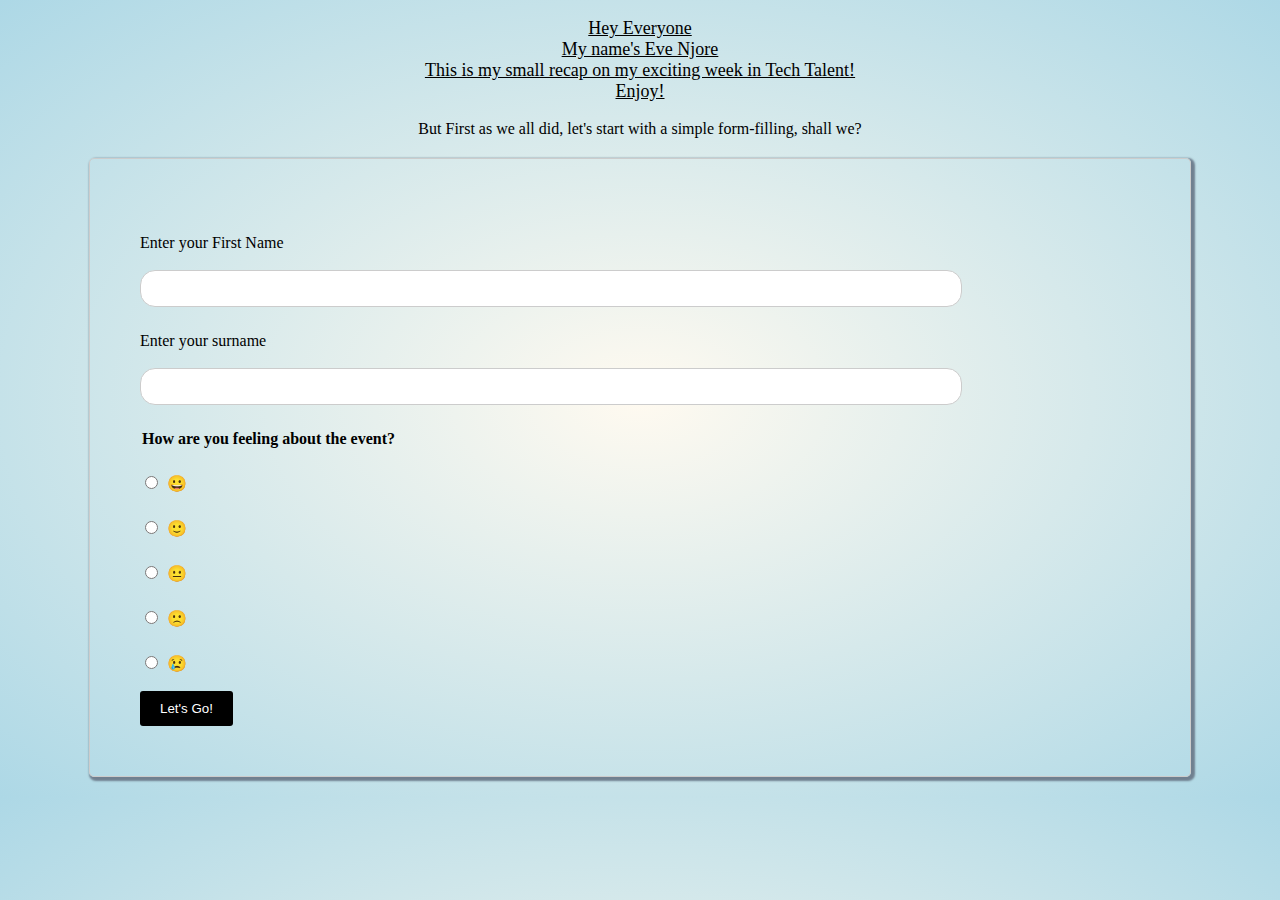
<file: Index.html>
<!DOCTYPE html>
<html lang="en">
<head>
    <meta charset="UTF-8">
    <meta name="viewport" content="width=device-width, initial-scale=1.0">
    <meta name ="author" content="Eve Njore">
    <meta name="description" content="Tech-Talent recap">
    <title>Registration Form</title>
    <link rel="stylesheet" href="styles.css">
</head>
	<body style="background-image: radial-gradient(ellipse, floralwhite, lightblue">
	<header>
	<p style="text-align: center; font-family: Dancing Script, cursive; font-size: large; text-decoration: underline" >
        Hey Everyone<br>My name's Eve Njore<br>This is my small recap on my exciting week in Tech Talent!<br>Enjoy!
    </p>
    <p style="text-align: center;">
        But First as we all did, let's start with a simple form-filling, shall we?
    </p>
	</header>
    <div>
        <form action="Days.html">
            <label for="Fname">Enter your First Name</label><br>
            <input type="text" id="Fname" name="Fname" value="" required><br>

            <label for="Sname">Enter your surname</label><br>
            <input type="text" id="Sname" name="Sname" value="" required><br>

            <legend>
               How are you feeling about the event?
            </legend>
            <label>
                <input type="radio"  name="mood" value="😀"> 😀
              </label>
              <label>
                <input type="radio"  name="mood" value="🙂"> 🙂
              </label>
              <label>
                <input type="radio"  name="mood" value="😐"> 😐
              </label>
              <label>
                <input type="radio" name="mood" value="🙁"> 🙁
              </label>
              <label>
                <input type="radio" name="mood" value="😢"> 😢
              </label><br>

            <button type="submit">Let's Go!</button>
        </form>
    </div>
</body>
</html>
</file>
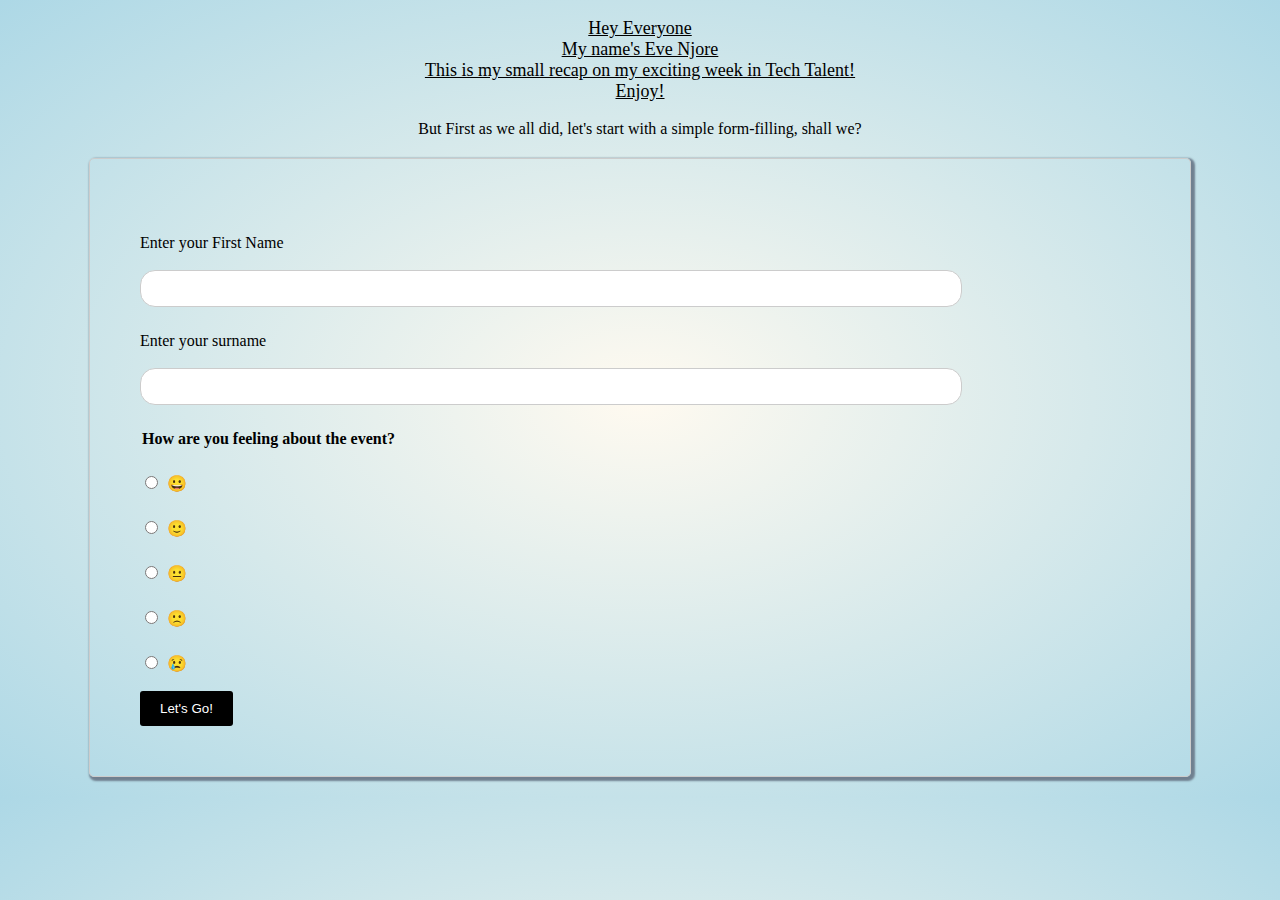
<file: index.html>
<!DOCTYPE html>
<html lang="en">
<head>
    <meta charset="UTF-8">
    <meta name="viewport" content="width=device-width, initial-scale=1.0">
    <meta name ="author" content="Eve Njore">
    <meta name="description" content="Tech-Talent recap">
    <title>Registration Form</title>
    <link rel="stylesheet" href="styles.css">
</head>
	<body style="background-image: radial-gradient(ellipse, floralwhite, lightblue">
	<header>
	<p style="text-align: center; font-family: Dancing Script, cursive; font-size: large; text-decoration: underline" >
        Hey Everyone<br>My name's Eve Njore<br>This is my small recap on my exciting week in Tech Talent!<br>Enjoy!
    </p>
    <p style="text-align: center;">
        But First as we all did, let's start with a simple form-filling, shall we?
    </p>
	</header>
    <div>
        <form action="Days.html">
            <label for="Fname">Enter your First Name</label><br>
            <input type="text" id="Fname" name="Fname" value="" required><br>

            <label for="Sname">Enter your surname</label><br>
            <input type="text" id="Sname" name="Sname" value="" required><br>

            <legend>
               How are you feeling about the event?
            </legend>
            <label>
                <input type="radio"  name="mood" value="😀"> 😀
              </label>
              <label>
                <input type="radio"  name="mood" value="🙂"> 🙂
              </label>
              <label>
                <input type="radio"  name="mood" value="😐"> 😐
              </label>
              <label>
                <input type="radio" name="mood" value="🙁"> 🙁
              </label>
              <label>
                <input type="radio" name="mood" value="😢"> 😢
              </label><br>

            <button type="submit">Let's Go!</button>
        </form>
    </div>
</body>
</html>
</file>
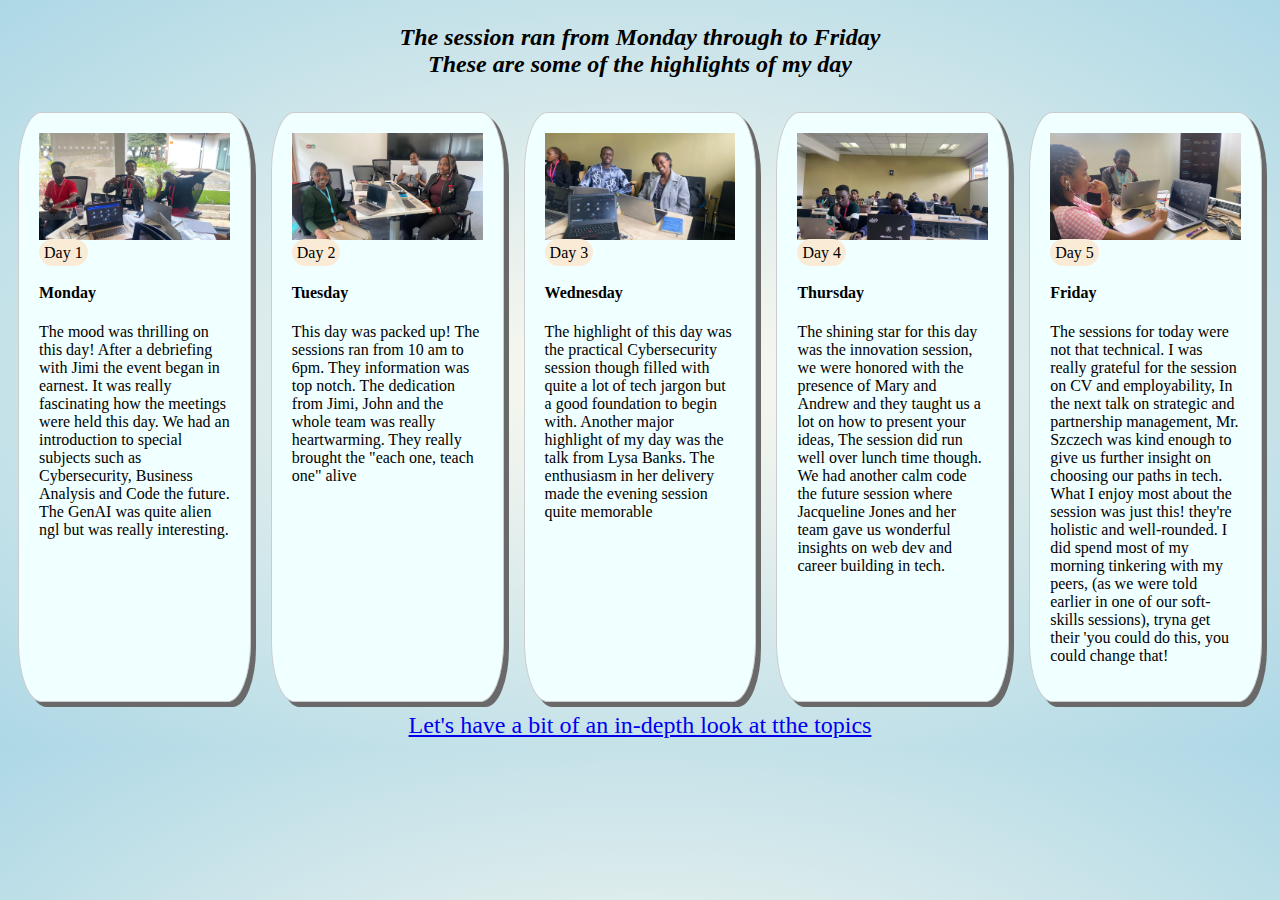
<file: Days.html>
<!DOCTYPE html>
<html lang="en">
<head>
    <meta charset="UTF-8">
    <meta name="viewport" content="width=device-width, initial-scale=1.0">
    <title>Preview of the days</title>
    <link rel="stylesheet" href="styles.css">
</head>
<body style="background-image: radial-gradient(ellipse, floralwhite, lightblue)">
<header>
	<h3 style="font-size: 24px;font-style: oblique; text-align: center; color: black" >
		The session ran from Monday through to Friday <br>
		These are some of the highlights of my day
	</h3>
</header>
	<div class="day-container">

    <div class="day-card">
        <div class="img-card">
					<img src="recap.jpg" alt="recap image" class="card-image" width="600">
				</div>
			<div class="card-body">
				<span class="day-tag1">Day 1</span>
				<h4>Monday</h4>
				<p>
					The mood was thrilling on this day!
					After a debriefing with Jimi the event began in earnest.
					It was really fascinating how the meetings were held this day.
					We had an introduction to special subjects such as Cybersecurity, Business Analysis and Code the future.
					The GenAI was quite alien ngl but was really interesting.
				</p>
			</div>
    </div>

		<div class="day-card">
			<div class="img-card">
				<img src="recap1.jpg" alt="recap image" class="card-image">
			</div>
			<div class="card-body">
				<span class="day-tag2">Day 2</span>
				<h4>Tuesday</h4>
				<p>This day was packed up!
					The sessions ran from 10 am to 6pm.
					They information was top notch.
					The dedication from Jimi, John and the whole team was really heartwarming.
					They really brought the "each one, teach one" alive
				</p>
			</div>
		</div>

		<div class="day-card">
			<div class="img-card">
				<img src="recap2.jpg" alt="recap image" class="card-image">
			</div>
			<div class="card-body">
				<span class="day-tag3">Day 3</span>
				<h4>Wednesday</h4>
				<p>The highlight of this day was the practical Cybersecurity session though filled with quite a lot of tech jargon but a good foundation to begin with.
					Another major highlight of my day was the talk from Lysa Banks. The enthusiasm in her delivery made the evening session quite memorable
				</p>
			</div>
		</div>

		<div class="day-card">
			<div class="img-card">
				<img src="recap4.jpg" alt="recap image" class="card-image">
			</div>
			<div class="card-body">
				<span class="day-tag4">Day 4</span>
				<h4>Thursday</h4>
				<p>
					The shining star for this day was the innovation session,
					we were honored with the presence of Mary and Andrew and they taught us a lot on how to present your ideas,
					The session did run well over lunch time though.
					We had another calm code the future session where Jacqueline Jones and her team gave us wonderful insights on web dev and career building in tech.
				</p>
			</div>
		</div>

		<div class="day-card">
			<div class="img-card">
				<img src="recap5.jpg" alt="recap image" class="card-image">
			</div>
			<div class="card-body">
				<span class="day-tag5">Day 5</span>
				<h4>Friday</h4>
				<p>
					The sessions for today were not that  technical.
					I was really grateful for the session on CV and employability,
					In the next talk on strategic and partnership management,
					Mr. Szczech was kind enough to give us further insight on choosing our paths in tech.
					What I enjoy most about the session was just this!
					they're holistic and well-rounded.
					I did spend most of my morning tinkering with my peers,
					(as we were told earlier in one of our soft-skills sessions),
					tryna get their 'you could do this, you could change that!
				</p>
			</div>
		</div>

	</div>
<footer style="font-family: cursive; font-size: x-large; text-align: center; "><a href="Lessons.html">Let's have a bit of an in-depth look at tthe topics</a> </footer>
</body>
</html>
</file>
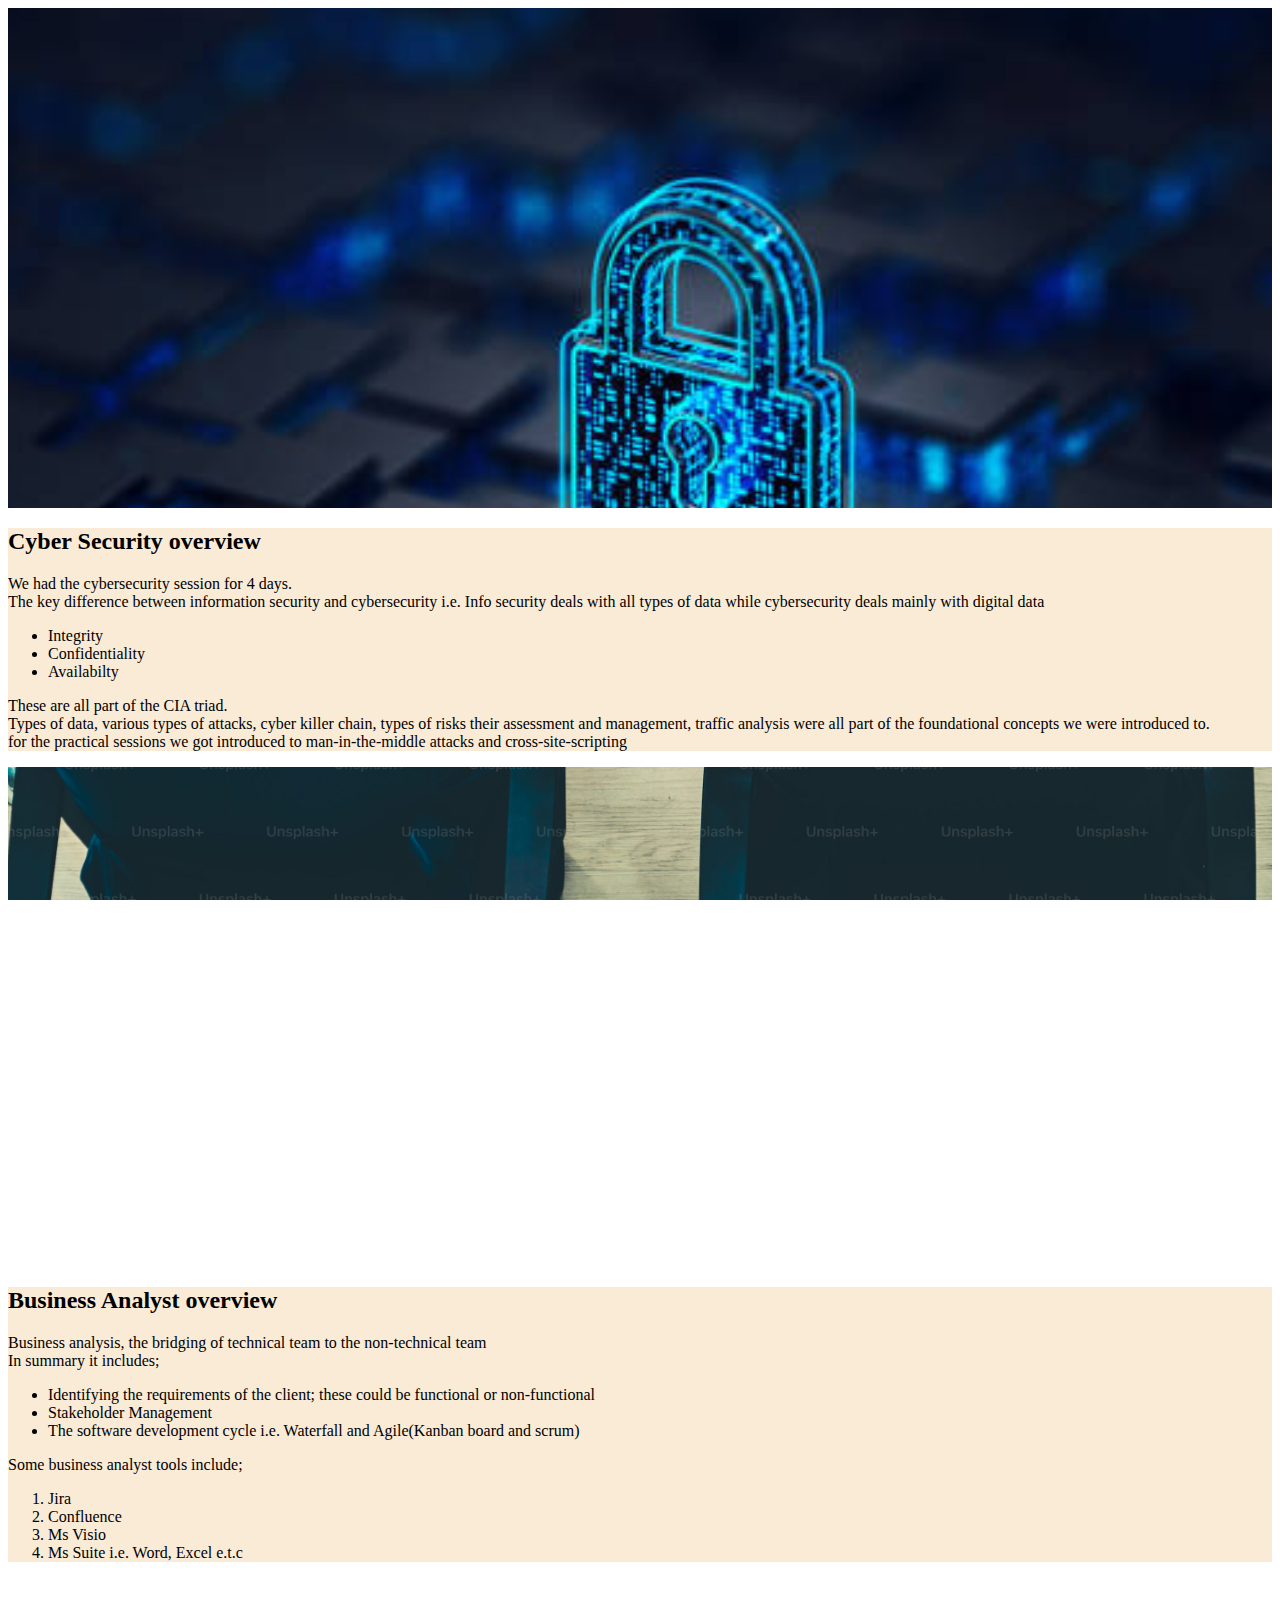
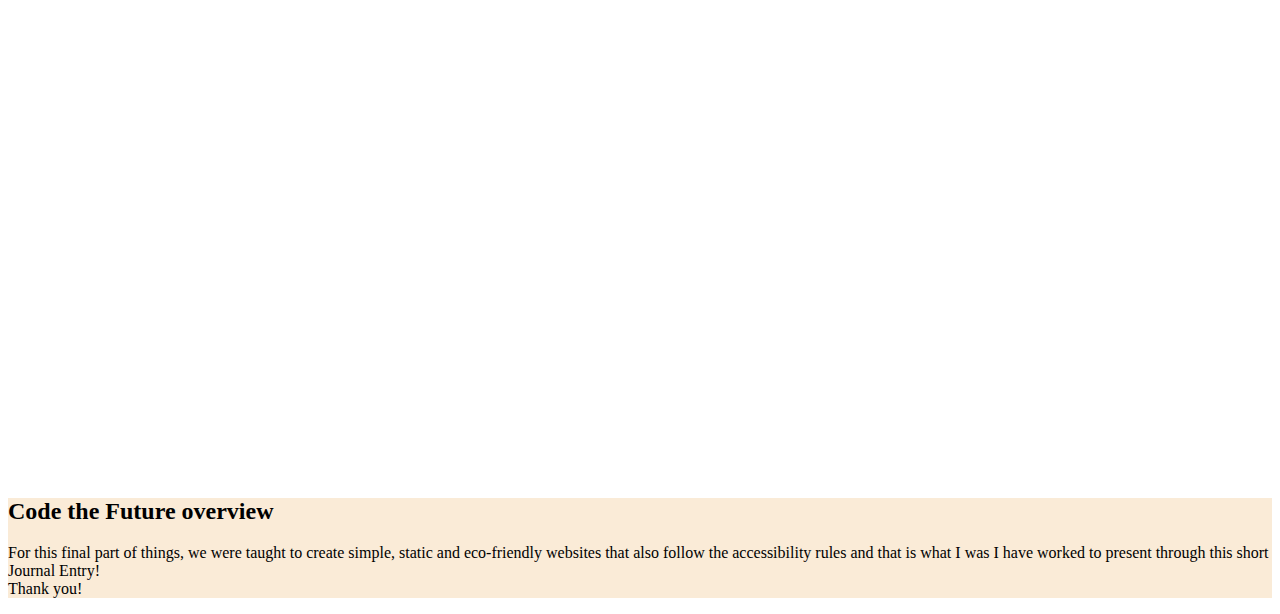
<file: Lessons.html>
<!DOCTYPE html>
<html lang="en">
<head>
    <meta charset="UTF-8">
    <meta name="viewport" content="width=device-width, initial-scale=1.0">
    <title> Preview on the lessons</title>
    <link rel="stylesheet" href="styles.css">
</head>
<body>
    <div class="img-container">
        <div class="m1">
            <div style="color: whitesmoke;">
								<div style="justify-content: center">
								</div>
						</div>
        </div>
			<div style="background-color: antiquewhite">
				<h2>Cyber Security overview </h2>
				<p>
					We had the cybersecurity session for 4 days. <br
					The first 2 were theoretical sessions where we learnt of concepts such as;<br>
					The key difference between information security and cybersecurity i.e.
					Info security deals with all types of data while cybersecurity deals mainly with digital data
					<ul>
						<li>Integrity</li>
						<li>Confidentiality</li>
						<li>Availabilty</li>
					</ul>
					These are all part of the CIA triad.<br>
					Types of data,
					various types of attacks,
					cyber killer chain,
					types of risks their assessment and management,
					traffic analysis were all part of the foundational concepts we were introduced to.<br>
					for the practical sessions we got introduced to man-in-the-middle attacks and cross-site-scripting

				</p>
			</div>

        <div class="m2">
            <div style="color: whitesmoke;">
            </div>
        </div>
			<div style="background-color: antiquewhite">
				<h2>Business Analyst overview</h2>
				<p>
					Business analysis, the bridging of technical team to the non-technical team<br>
					In summary it includes;
				<ul>
					<li>Identifying the requirements of the client; these could be functional or non-functional</li>
					<li>Stakeholder Management</li>
					<li>The software development cycle i.e. Waterfall and Agile(Kanban board and scrum)</li>
				</ul>
					Some business analyst tools include;
				<ol>
					<li>Jira</li>
					<li>Confluence</li>
					<li>Ms Visio</li>
					<li>Ms Suite i.e. Word, Excel e.t.c</li>
				</ol>
				</p>
			</div>

        <div class="m3">
            <div style="color: whitesmoke;">
            </div>
        </div>
			<div style="background-color: antiquewhite">
				<h2>Code the Future overview</h2>
				<p>
					For this final part of things,
					we were taught to create simple, static and eco-friendly websites that also follow the accessibility rules
					and that is what I was I have worked to present through this short Journal Entry!<br>
					Thank you!
				</p>
			</div>
    </div>
</body>
</html>
</file>
<file: styles.css>
/* styling for lessons.html */
.m1{
    background-image: url("Photos/cybersec.jpg");
    min-height: 500px;
    background-attachment:fixed;
    background-position: center;
    background-repeat: no-repeat;
    background-size:cover;
}

.m2{
    background-image: url("Photos/Biz-analyst.jpeg");
    min-height: 500px;
    background-attachment:fixed;
    background-position: center;
    background-repeat: no-repeat;
    background-size:cover;
}
.m3{
    background-image: url("Photos/code-the-future.webp");
    min-height: 500px;
    background-attachment:fixed;
    background-position: center;
    background-repeat: no-repeat;
    background-size:cover;
}
/* styling for days.html */

.day-container {
    display: flex;
    flex-wrap: wrap;
    justify-content: center;
}

.day-card {
    flex: 1;
    margin: 10px;
    border: 1px solid #ccc;
    border-radius: 10%;
    padding: 20px;
    box-sizing: border-box;
    box-shadow: dimgrey 5px 5px ;
    background-color: azure;
}

.img-card {
    text-align: center;
}

.card-image {
    max-width: 100%;
    height: auto;
}

.day-tag1, .day-tag2, .day-tag3, .day-tag4, .day-tag5 {
    background-color: antiquewhite;
    padding: 5px;
    border-radius: 18px;
    margin-top: 17px;
}

/* styling for index.html */

form {
    max-width: 1000px;
    padding: 50px;
    margin: 20px auto;
    border: 1px solid #ccc;
    border-radius: 5px;
    box-shadow: slategrey 2px 2px 2px 2px;
}

label, legend {
    display: block;
    margin-top: 25px;
}

input[type="text"] {
    width: 80%;
    padding: 10px;
    border: 1px solid #ccc;
    border-radius: 15px;
}

legend {
    font-weight: bold;
    margin-bottom: 10px;
}

input[type="radio"] {
    margin-right: 5px;
}

button {
    padding: 10px 20px;
    background-color: black;
    color: white;
    border: none;
    border-radius: 3px;
    cursor: pointer;
}
</file>
